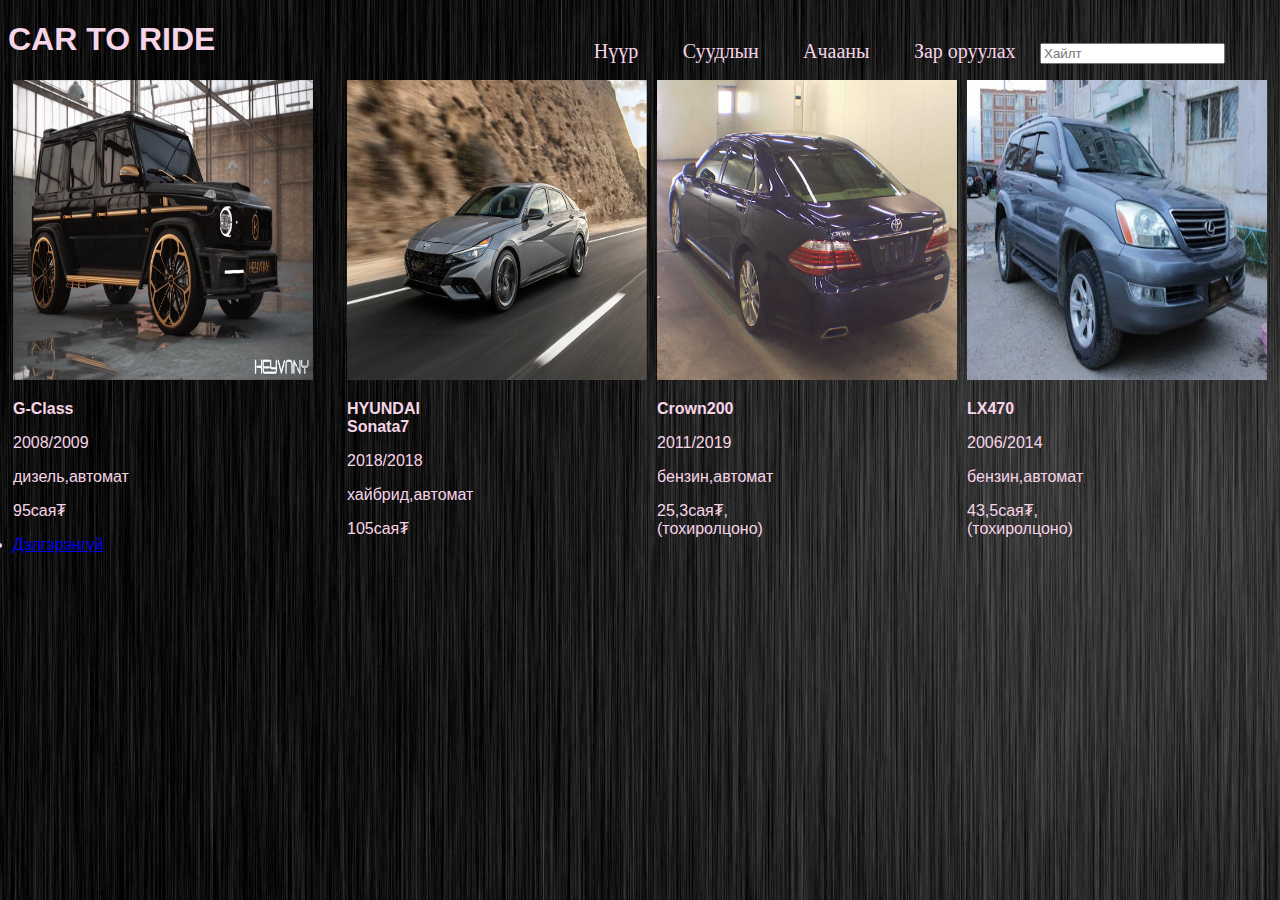
<file: index.html>
<!DOCTYPE html>
<html>
<html lang="mn"
<head>
	<meta charset="utf-8">
	<title>Car to Ride</title>
	<link rel="stylesheet" href="undes.css">
	<body>
	<header>
		<h1>CAR TO RIDE</h1>
		<div class="wrapper">
			<ul class="nav-area">
				<LI><a href="index.html">Нүүр</a></LI>
				<LI><a href="about me.html">Суудлын</a></LI>
				<LI><a href="my hobby.html">Ачааны</a></LI>
				<LI><a href="oruulah.html">Зар оруулах</a></LI>
				<li>
					<label>
					<input type="search" placeholder="Хайлт">
					</label>
				</li>
			</ul>
		</div>
	</header>
	</body>
<body>
	<div class="flex-container">
		<div class="flex-child green">
			<div class="row">
 		 		<div class="column">
    				<div class="card">
    						<a href="index.html"></a><img src="car7.jpg" width="300" height="300">
    				<p><strong>G-Class</strong></p>
  					<p>2008/2009</p>
  					<p>дизель,автомат</p>
  					<p>95сая₮</p>
            <li><a href="delger.html">Дэлгэрэнгүй</a></li>
    				</div>

    		</div>
   		</div>
    </div>
    <div class="flex-container">
    	<div class="flex-child green">
  			<div class="row">
  				<div class="column">
  					<div class="card"><img src="car2.png" height="300" width="300">
  					<p><strong>HYUNDAI Sonata7</strong></p>
  					<p>2018/2018</p>
  					<p>хайбрид,автомат</p>
  					<p>105сая₮</p>
  				</div>
  				</div>
  			</div>
  		</div>	
  	</div>
  	<div class="flex-container">
    	<div class="flex-child green">
  			<div class="row">
  				<div class="column">
  					<div class="card"><img src="car3.jpg" height="300" width="300">
  					<p><strong>Crown200</strong></p>
  					<p>2011/2019</p>
  					<p>бензин,автомат</p>
  					<p>25,3сая₮,(тохиролцоно)</p>
  				</div>
  			</div>
  		</div>	
  	</div>
  	<div class="flex-container">
    	<div class="flex-child green">
  			<div class="row">
  				<div class="column">
  					<div class="card"><img src="car4.jpg" height="300" width="300">
  					<p><strong>LX470</strong></p>
  					<p>2006/2014</p>
  					<p>бензин,автомат</p>
  					<p>43,5сая₮,(тохиролцоно)</p>
  				</div>
  				</div>
  			</div>
  		</div>	
  	</div>
</body>
<style>
body {
  background-image: url('back.jpg');
}
</file>
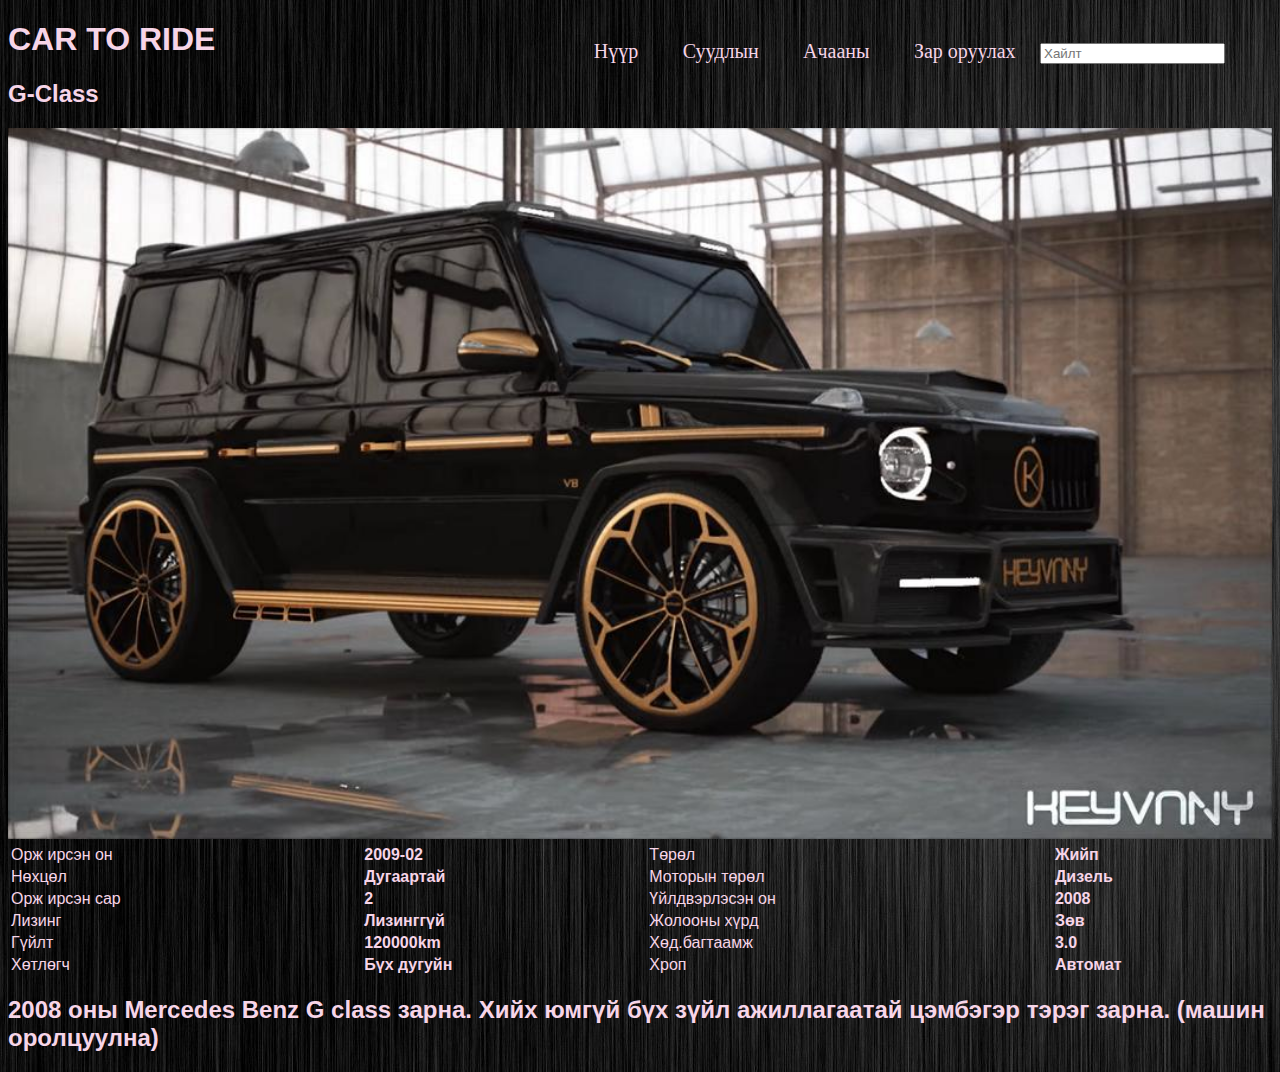
<file: delger.html>
<!DOCTYPE html>
<html>
<html lang="mn"
<head>
	<meta charset="utf-8">
	<title>Car to Ride</title>
	<link rel="stylesheet" href="undes.css">
	<body>
	<header>
		<h1>CAR TO RIDE</h1>
		<div class="wrapper">
			<ul class="nav-area">
				<LI><a href="index.html">Нүүр</a></LI>
				<LI><a href="about me.html">Суудлын</a></LI>
				<LI><a href="my hobby.html">Ачааны</a></LI>
				<LI><a href="oruulah.html">Зар оруулах</a></LI>
				<li>
					<label>
					<input type="search" placeholder="Хайлт">
					</label>
				</li>
			</ul>
		</div>
	</header>
	</body>
<body>
		<caption><h2>G-Class</h2></caption>
	<img src="car7.jpg" width="100%">
	<table width="100%">
	
		<tbody>
			<tr>
				<td>Орж ирсэн он</td>
				<td><strong>2009-02</strong></td>
				<td>Төрөл</td>
				<td><strong>Жийп</strong></td>
			</tr>
			<tr>
				<td>Нөхцөл</td>
				<td><strong>Дугаартай</strong></td>
				<td>Моторын төрөл</td>
				<td><strong>Дизель</strong></td>
			</tr>
			<tr>
				<td>Орж ирсэн сар</td>
				<td><strong>2</strong></td>
				<td>Үйлдвэрлэсэн он</td>
				<td><strong>2008</strong></td>
			</tr>
			<tr>
				<td>Лизинг</td>
				<td><strong>Лизинггүй</strong></td>
				<td>Жолооны хүрд</td>
				<td><strong>Зөв</strong></td>
			</tr>
			<tr>
				<td>Гүйлт</td>
				<td><strong>120000km</strong></td>
				<td>Хөд.багтаамж</td>
				<td><strong>3.0</strong></td>
			</tr>
			<tr>
				<td>Хөтлөгч</td>
				<td><strong>Бүх дугуйн</strong></td>
				<td>Хроп</td>
				<td><strong>Автомат</strong></td>
			</tr>
		</tbody>
	</table>
</body>
<body>
	<p><h2>2008 оны Mercedes Benz G class зарна. Хийх юмгүй бүх зүйл ажиллагаатай цэмбэгэр тэрэг зарна. (машин оролцуулна)</h2></p>
</body>
<style>
	body{
		background-image: url(back.jpg);
	}
</style>
</file>
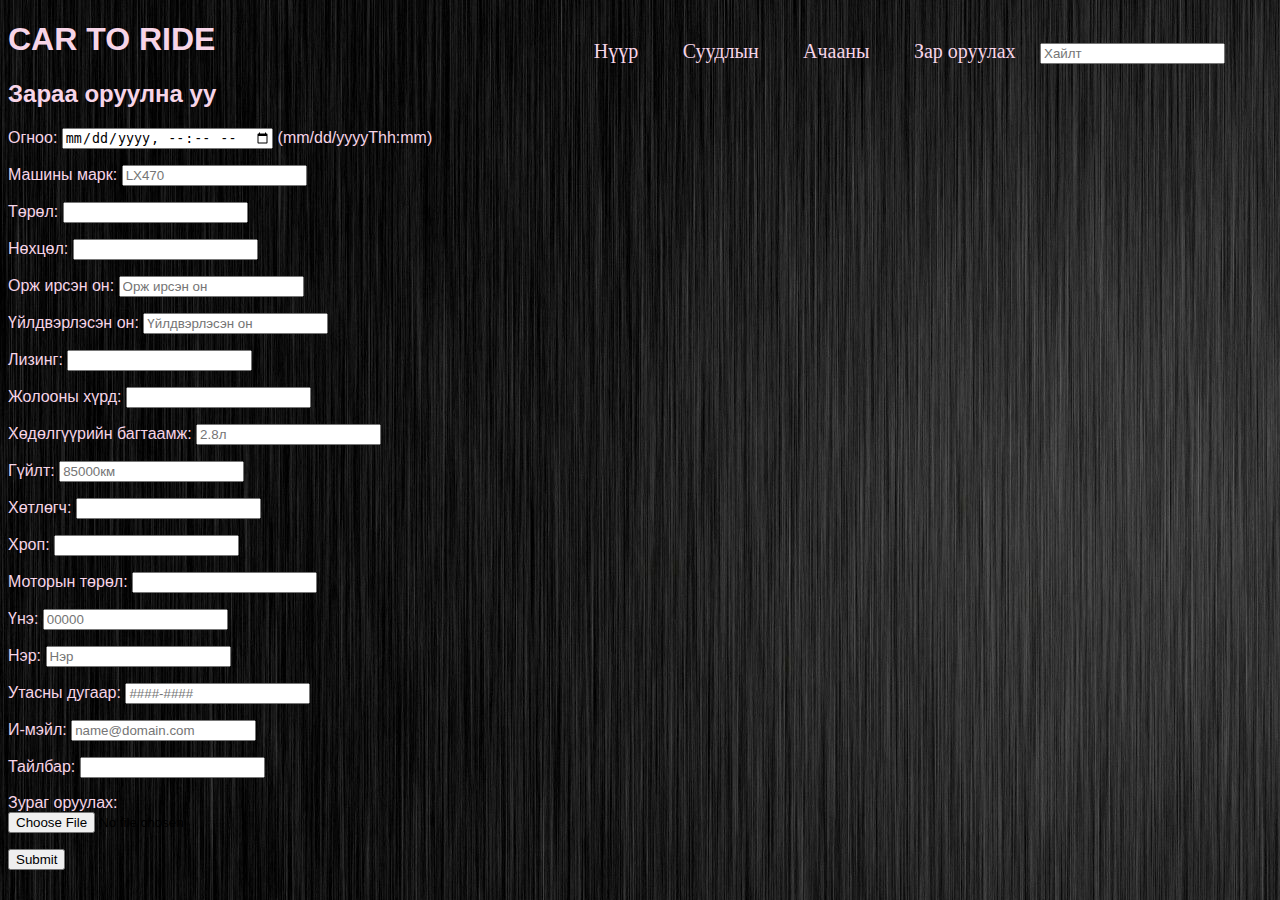
<file: oruulah.html>
<!DOCTYPE html>
<html>
<html lang="mn"
<head>
	<meta charset="utf-8">
	<title>Car to Ride</title>
	<link rel="stylesheet" href="undes.css">
	<body>
	<header>
		<h1>CAR TO RIDE</h1>
		<div class="wrapper">
			<ul class="nav-area">
				<LI><a href="index.html">Нүүр</a></LI>
				<LI><a href="about me.html">Суудлын</a></LI>
				<LI><a href="my hobby.html">Ачааны</a></LI>
				<LI><a href="oruulah.html">Зар оруулах</a></LI>
				<li>
					<label>
					<input type="search" placeholder="Хайлт">
					</label>
				</li>
			</ul>
		</div>
	</header>
	</body>
	<h2>Зараа оруулна уу</h2>
		<form method="post" action=""></form>
			<p>
				<label>Огноо:
					<input type="datetime-local" />
					(mm/dd/yyyyThh:mm)
				</label>
			</p>
			
			<p>
			<p>
				<label>Машины марк:
					<input type="text" id="марк" placeholder="LX470" />
				</label>
			</p>
			<p>
			<label for=”type”>Төрөл:</label>
			<input type=”text” name=”team” id=”favorite_team” list=”team_list”>
			<datalist id=”team_list”>
  				<option>Суудлын</option>
  				<option>Ачааны</option>
			</datalist>
			</p>
			<p>
			<label for=”type”>Нөхцөл:</label>
			<input type=”text” name=”cond” id=”condition” list=”con_list”>
			<datalist id=”con_list”>
  				<option>Дугаартай</option>
  				<option>Дугааргүй</option>
  				<option>Шинэ</option>
			</datalist>
			</p>
			<p>
				<label>Орж ирсэн он:
					<input type="text" id="year" placeholder="Орж ирсэн он" />
				</label>
			</p>
			<p>
				<label>Үйлдвэрлэсэн он:
					<input type="text" id="year" placeholder="Үйлдвэрлэсэн он" />
				</label>
			</p>
			<p>
			<label for=”type”>Лизинг:</label>
			<input type=”text” name=”leas” id=”leasing” list=”leasing_list”>
			<datalist id=”leasing_list”>
  				<option>Лизинггүй</option>
  				<option>Банкны лизингтэй</option>
  				<option>Хувь лизингтэй</option>
			</datalist>
			</p>
			<p>
			<label for=”type”>Жолооны хүрд:</label>
			<input type=”text” name=”roul” id=”roul” list=”roule_list”>
			<datalist id=”roule_list”>
  				<option>Буруу</option>
  				<option>Зөв</option>
			</datalist>
			</p>
			<p>
				<label>Хөдөлгүүрийн багтаамж:
					<input type="text" id="bag" placeholder="2.8л" />
				</label>
			</p>
			<p>
				<label>Гүйлт:
					<input type="text" id="guilt" placeholder="85000км" />
				</label>
			</p>
			<p>
			<label for=”type”>Хөтлөгч:</label>
			<input type=”text” name=”hut” id=”hut” list=”hut_list”>
			<datalist id=”hut_list”>
  				<option>Урдаа</option>
  				<option>Хойноо</option>
  				<option>Бүх дугуйн</option>
			</datalist>
			</p>
			<p>
			<label for=”type”>Хроп:</label>
			<input type=”text” name=”hut” id=”хроп” list=”хроп_list”>
			<datalist id=”хроп_list”>
  				<option>Автомат</option>
  				<option>Механик</option>
			</datalist>
			</p>
			<p>
			<label for=”type”>Моторын төрөл:</label>
			<input type=”text” name=”hut” id=”мотор” list=”мотор_list”>
			<datalist id=”мотор_list”>
  				<option>Бензин</option>
  				<option>Дизель</option>
  				<option>Газ</option>
  				<option>Хайбрид</option>
  				<option>Цахилгаан</option>
			</datalist>
			</p>
			<p>
				<label>Үнэ:
					<input type="text" id="guilt" placeholder="00000" />
				</label>
			</p>
			<p>
				<label>Нэр:
					<input type="name" placeholder="Нэр" required />
				</label>
			</p>
			<p>
				<label>Утасны дугаар:
					<input type="tel" placeholder="####-####" pattern="\d{4}-\d{4}" required=/>
				</label>
			</p>
			<p>
				<label>И-мэйл:
					<input type="email" placeholder="name@domain.com" required />
				</label>
			</p>
			<p>
				<label>Тайлбар:
					<input type="text" name="25" maxlength="2000">
				</label>
			</p>
			<p class="main">
 			<form action="/action_page.php"><label for="img">Зураг оруулах:</label></form> 
  			<input type="file" id="img" name="img" accept="image/*"></form>
    		</p>
			<p>
				<input type="submit" name="Зар нэмэх">
			</p>
			
<style>
body {
  background-image: url('back.jpg');
}
	</body>
</file>
<file: undes.css>
h1{
	color: #F7D5E8;
}
.wrapper{
	width: 1170px;
	margin: auto;
}
.nav-area{
	float: right;
	list-style: none;
	margin-top: -40px;
}
.nav-area li{
	display: inline-block;
}
.nav-area li a{
	color: #F7D5E8;
	text-decoration: none;
	padding: 5px 20px;
	font-family:serif;
	font-size: 20px;
}
.nav-area li a:hover{
	background: #fff;
	color: #48;
}
.nav-area search-icon {
	color: #F7D5E8;
	font-family: serif;
	font-size: 20px;
	text-decoration: none;
	padding: 5px 20px;
}
nav form .search-data{
  width: 100%;
  height: 100%;
  padding: 0 10px;
  color: #fff;
  font-size: 17px;
  border: none;
  font-weight: 500;
  background: none;
}
nav form button{
  padding: 0 15px;
  color: #fff;
  font-size: 17px;
  background: #ff3d00;
  border: none;
  border-radius: 2px;
  cursor: pointer;
}
nav form button:hover{
  background: #e63600;
}
* {
  box-sizing: border-box;
}

body {
  font-family: Arial, Helvetica, sans-serif;
}

/* Float four columns side by side */
.column {
  float: left;
  width: 25%;
  padding: 0 10px;
}

/* Remove extra left and right margins, due to padding in columns */
.row {margin: 0 -5px;}

/* Clear floats after the columns */
.row:after {
  content: "";
  display: table;
  clear: both;
}

/* Style the counter cards */



/* Responsive columns - one column layout (vertical) on small screens */

.flex-container {
    display: flex;
    color: #F7D5E8;
}

.flex-child {
    flex: 1;
}  

.flex-child:second-child {
    margin-right: 20px;
} 
h2{
  color: #F7D5E8;
}
td{
  color: #F7D5E8;
}
p{
  color: #F7D5E8;
}
form{
  color: #F7D5E8;
}
.form_action{
  color: #F7D5E8;
}
.accept{
  color: #F7D5E8;
}

.main{
  color: #F7D5E8;
}
</file>
